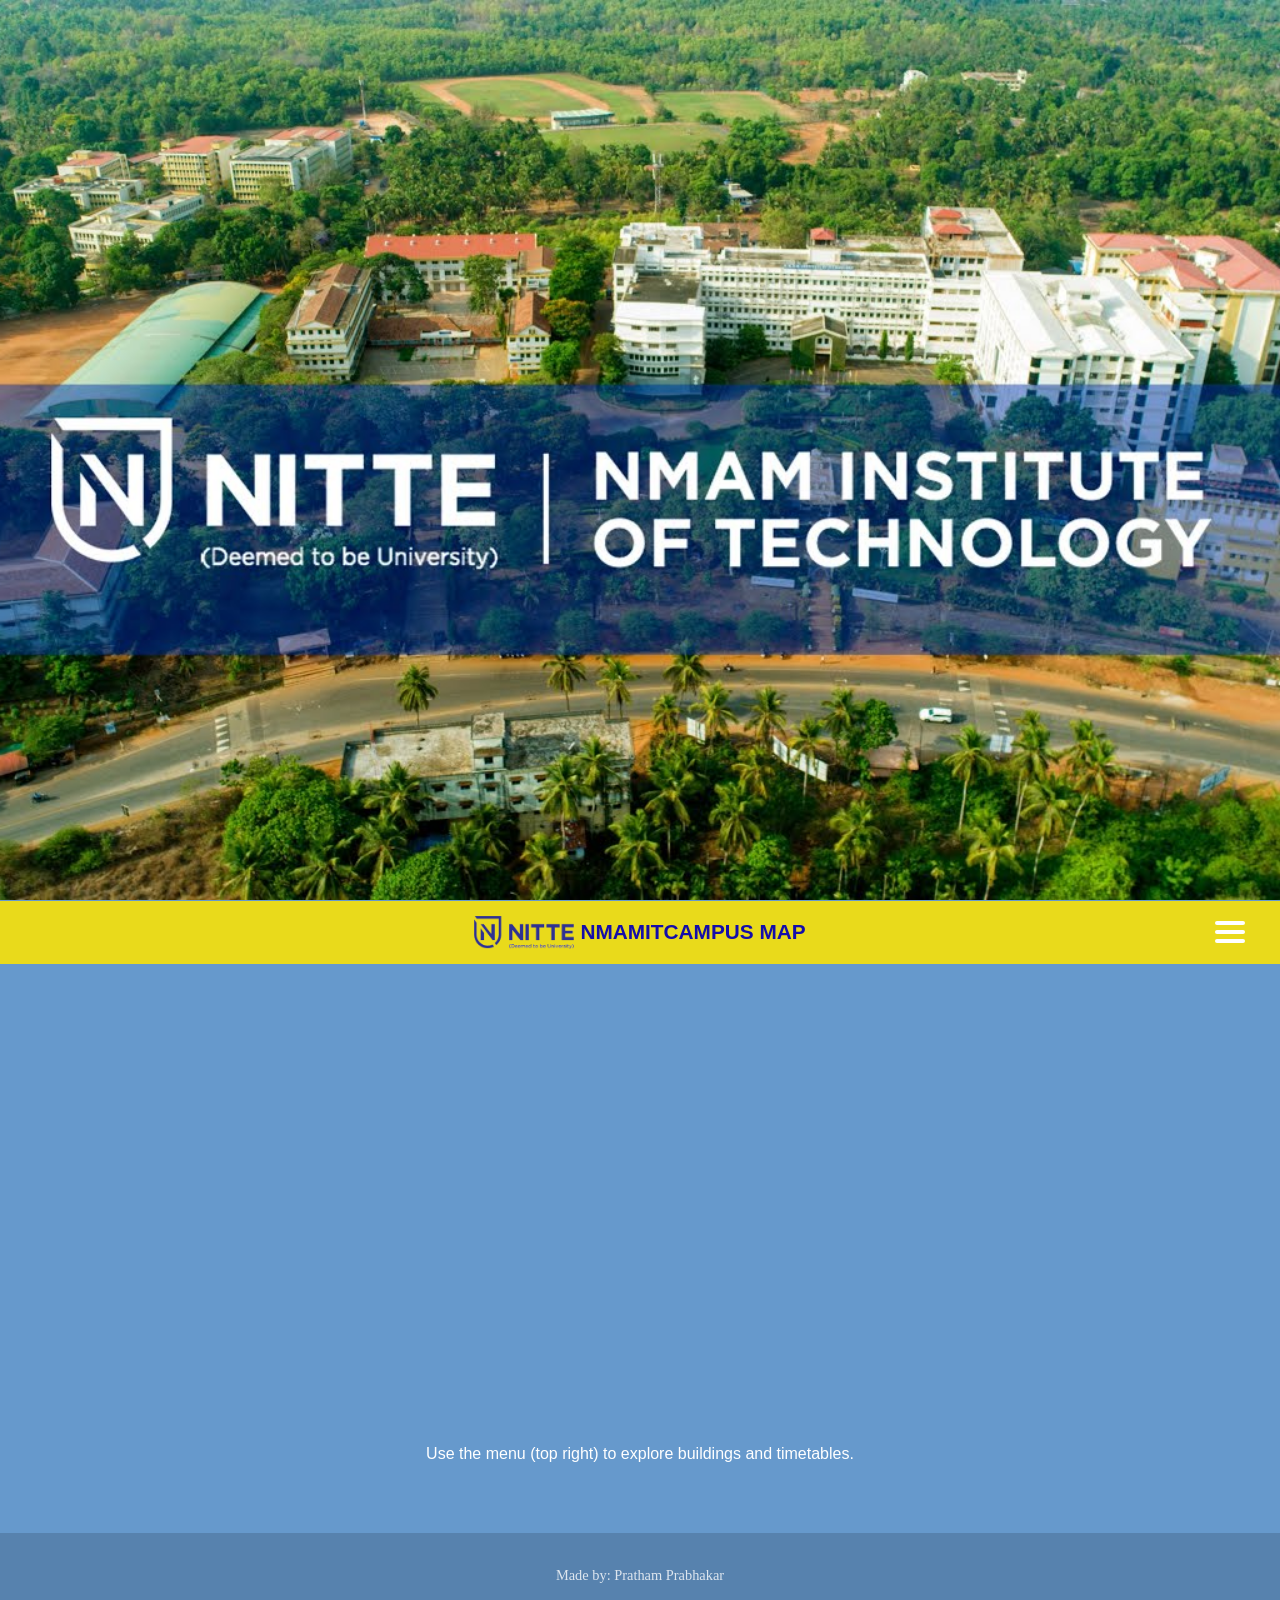
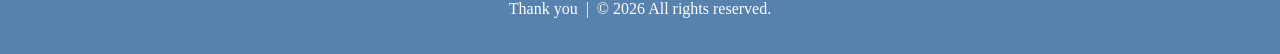
<file: index.html>
<!DOCTYPE html>

<html lang="en">
<head>
  <meta charset="UTF-8">
  <meta name="viewport" content="width=device-width, initial-scale=1.0">
  <meta name="description" content="Interactive map and guide for Nitte NMAMIT campus - Nitte, Karkala">
  <meta name="author" content="Pratham Prabhakar">

  <title>NMAMIT Campus Map</title>

  <link rel="icon" type="image/png" href="/assets/images/nitte_logo.png">

  <link rel="stylesheet" href="/css/styles.css">

  <style>
    /* Hero section — full screen banner */
  .hero {
    height: 100vh;
    display: flex;
    align-items: center;
    justify-content: center;
    text-align: center;
    color: white;
    padding: 20px;

    background-image: url('/assets/images/nitte_campus.png');
    background-size: cover;
    background-position: center;
    background-repeat: no-repeat;
  }

  .site-header__title {
    font-size: 1.3rem;
    font-weight: bold;
  }

  .map-container {
    margin: 20px auto;
    max-width: 95%;
  }

  .content-section {
    margin: 10px auto;
    max-width: 95%;
  }

  /* Visually hidden utility — hide from screen, not from readers */
  .visually-hidden {
    position: absolute;
    width: 1px;
    height: 1px;
    padding: 0;
    margin: -1px;
    overflow: hidden;
    clip: rect(0, 0, 0, 0);
    white-space: nowrap;
    border: 0;
  }
  </style>
</head>

<body>

  <!-- Hero section -->
  <section class="hero" aria-label="Campus hero banner">
  </section>

  <div id="header-sentinel" style="height: 1px;"></div>

  <!-- Site Header / Navbar -->
  <header class="site-header" id="site-header" role="banner">
    <a href="/index.html">
      <img src="/assets/images/nitte_logo.png" alt="Nitte University logo — go to homepage" width="100" height="55">
    </a>

    &nbsp; <!-- Small space between logo and title -->

    <span class="site-header__title">NMAMITCAMPUS MAP</span>

    <button class="nav-toggle" id="nav-toggle" onclick="openSidebar()" aria-label="Open navigation menu" aria-controls="sidebar" aria-expanded="false">
      <span class="nav-toggle__bar"></span>
      <span class="nav-toggle__bar"></span>
      <span class="nav-toggle__bar"></span>
    </button>
  </header>

  <!-- Sidebar Navigation Drawer -->
  <nav id="sidebar" class="sidebar" aria-label="Site navigation" aria-hidden="true">
    <button class="sidebar__close-btn" onclick="closeSidebar()" aria-label="Close navigation menu">
      &times;
    </button>
  </nav>

  <main id="main-content">

    <!-- Embedded Google Map -->
    <section class="map-section" aria-labelledby="map-heading">
      <h2 id="map-heading" class="visually-hidden">Campus Map</h2>
      
      <div class="map-container">
        <iframe src="https://www.google.com/maps/d/embed?mid=1Vg3Ah2Ry1FOxmjwWr3oZIX8ipI-WNU4&ehbc=2E312F&noprof=1"
          title="Nitte campus location on Google Maps" loading="lazy" allowfullscreen
          style="width: 100%; height: 45vh; border: none; border-radius: 10px;"></iframe>
      </div>
    </section>

    <!-- Content hint -->
    <div class="content-hint" style="text-align: center; color: white; padding: 16px;">
      <p>Use the menu (top right) to explore buildings and timetables.</p>
    </div>

    <!-- Content iframe: loads pages from the sidebar nav -->
    <section class="content-section" aria-label="Page content">
      <iframe id="content-frame" class="content-frame" src="" title="Page content" aria-live="polite"></iframe>
    </section>
  </main>

  <!-- Footer -->
  <footer class="site-footer" role="contentinfo">
    <p id="footer-credits" class="site-footer__credits">
      <!-- Filled by buildFooterCredits() in main.js -->
    </p>
    <p>Thank you &nbsp;|&nbsp; &copy; 2026 All rights reserved.</p>
  </footer>

  <script src="/js/data.js"></script>
  <script src="/js/main.js"></script>

</body>
</html>
</file>
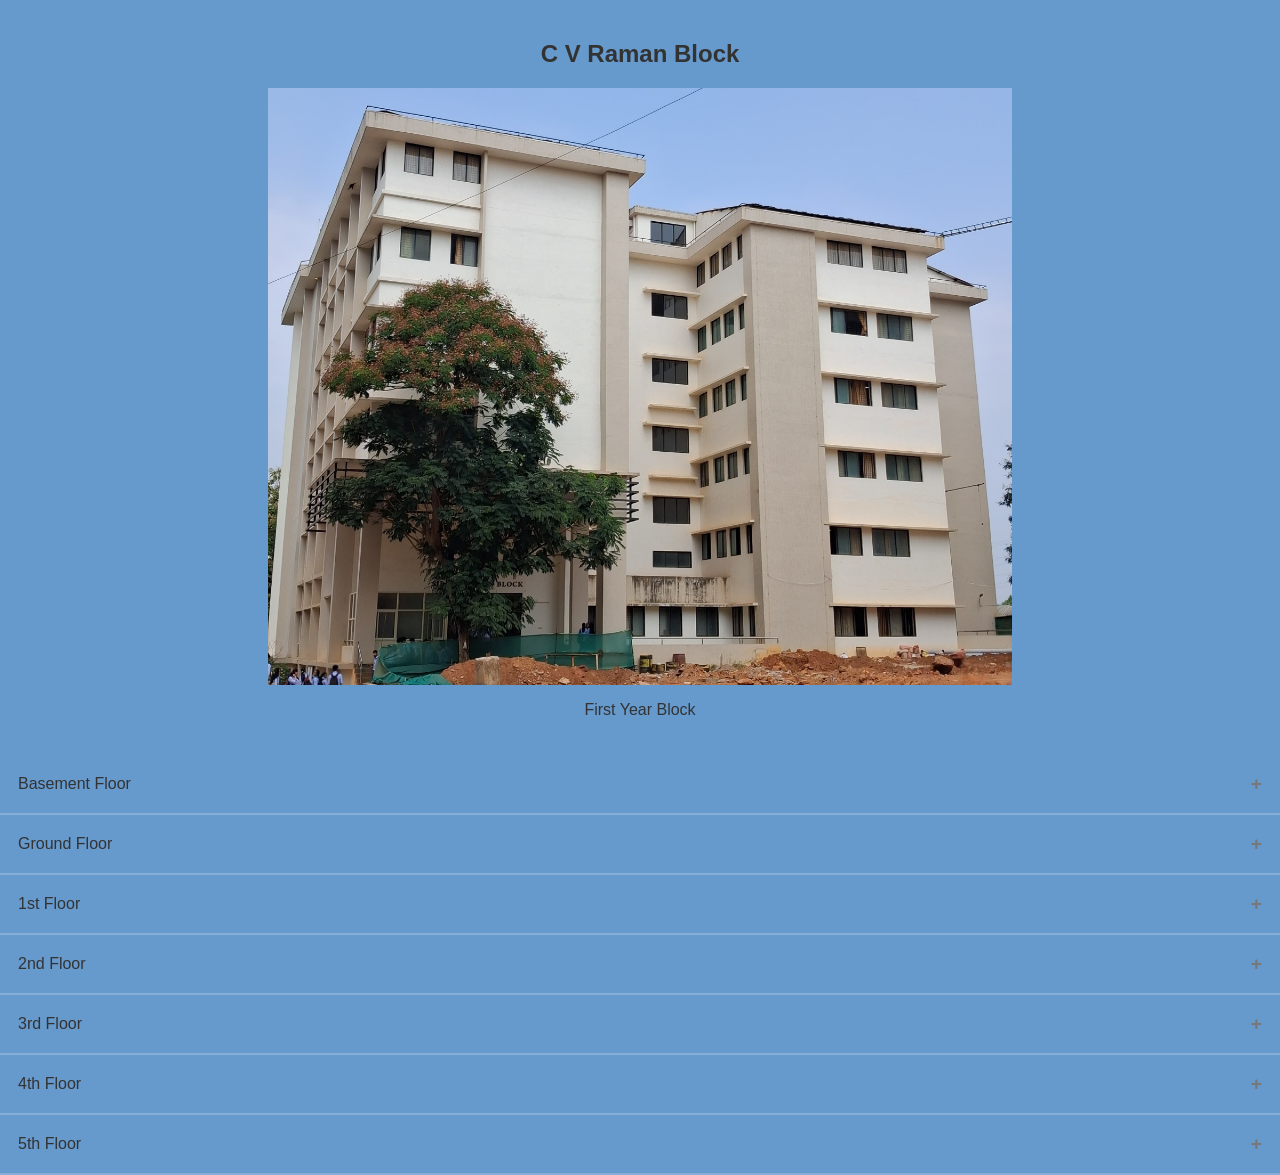
<file: pages/cvraman.html>
<!DOCTYPE html>

<html lang="en">
<head>
  <meta charset="UTF-8">
  <meta name="viewport" content="width=device-width, initial-scale=1.0">
  <meta name="description" content="Floor plans and layout of CV Raman Block — First Year building at NMAMIT Nitte">
  <meta name="author" content="Pratham Prabhakar">

  <title>C V Raman Block — NMAMIT Campus</title>

  <link rel="icon" type="image/png" href="/assets/images/nitte_logo.png">

  <link rel="stylesheet" href="/css/styles.css">
</head>

<body>
  <main>
    <!-- Block overview -->
    <section style="text-align: center; padding: 20px;">
      <h1>C V Raman Block</h1>
      <img
        src="/assets/images/cvr_block.png"
        alt="Exterior photo of CV Raman Block at NMAMIT Nitte campus"
        style="max-width: 60%; margin: 0 auto;"
        loading="lazy"
      >
      <p>First Year Block</p>
    </section>

    <!-- Accordion: floors generated from CVR_FLOORS in data.js -->
    <section aria-label="CV Raman Block floor plans">
      <div id="accordion-container">
      </div>
    </section>
  </main>

  <script src="/js/data.js"></script>
  <script src="/js/main.js"></script>

</body>
</html>
</file>
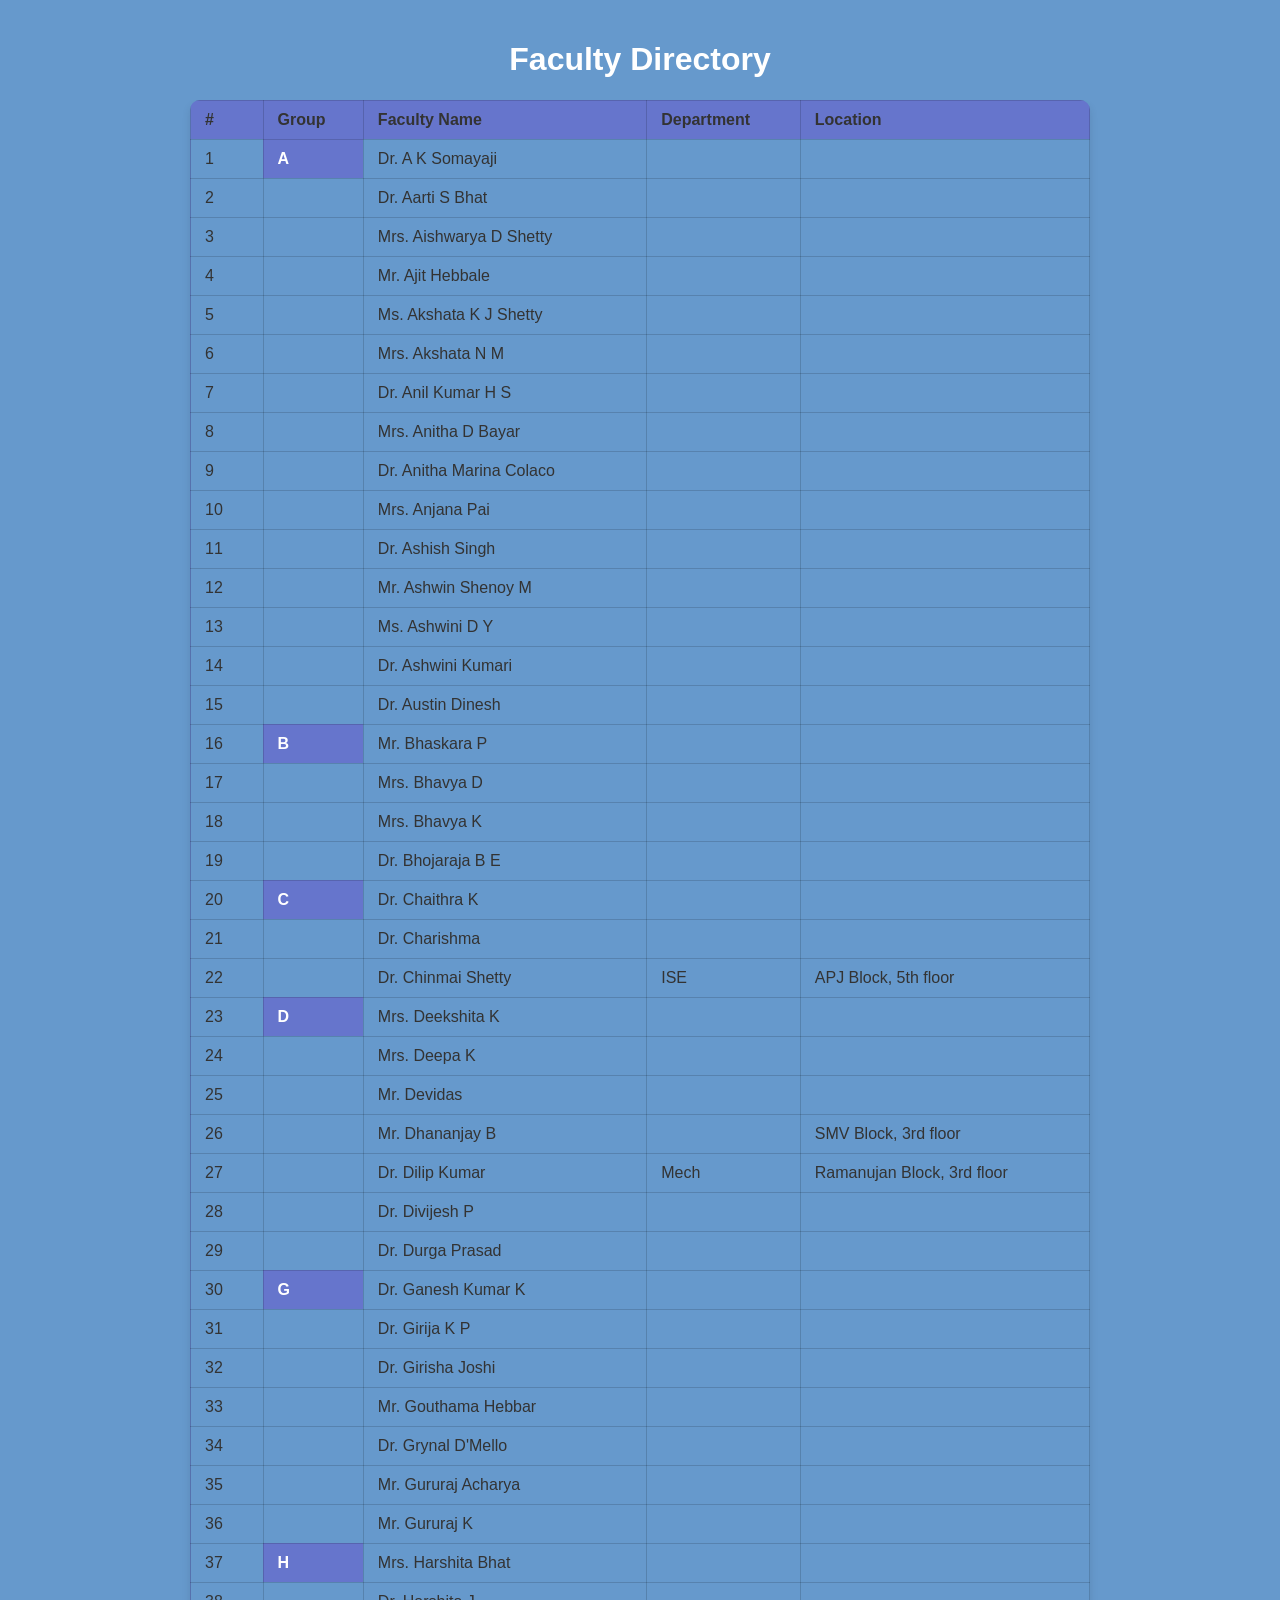
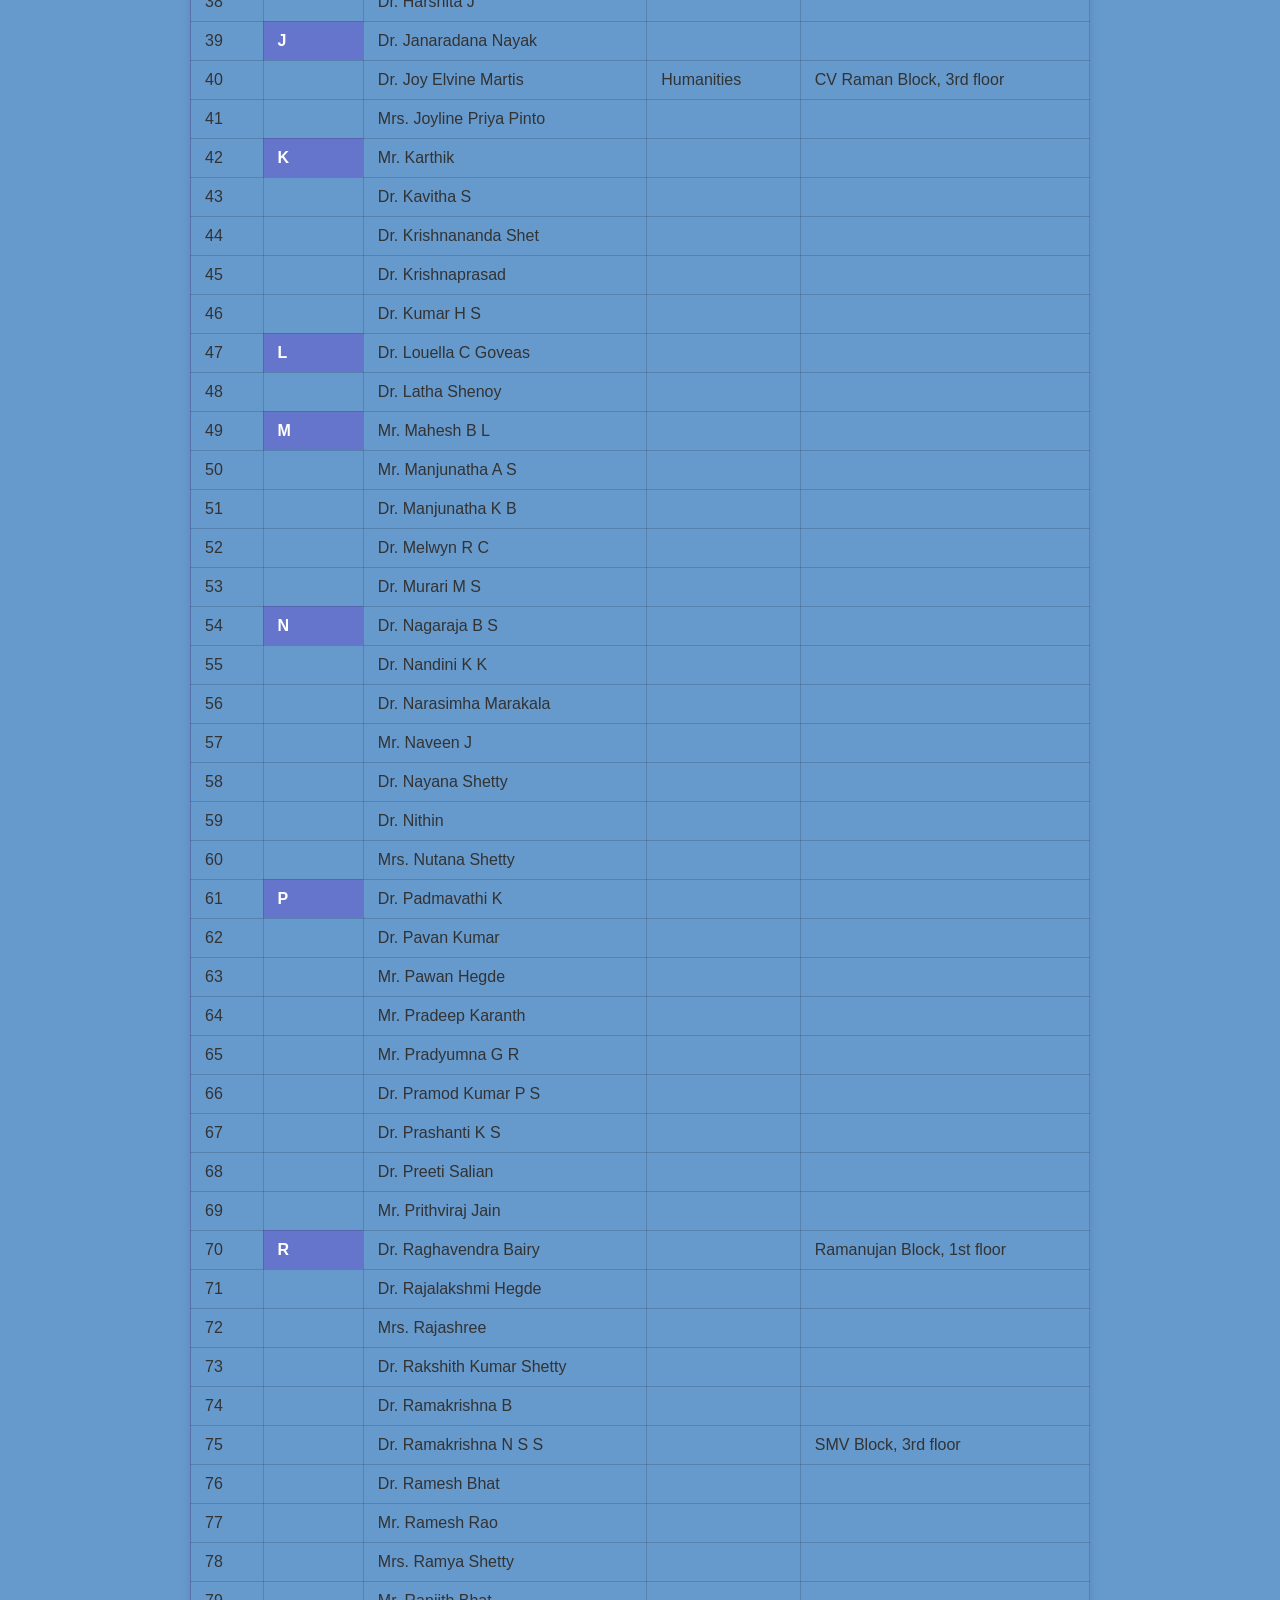
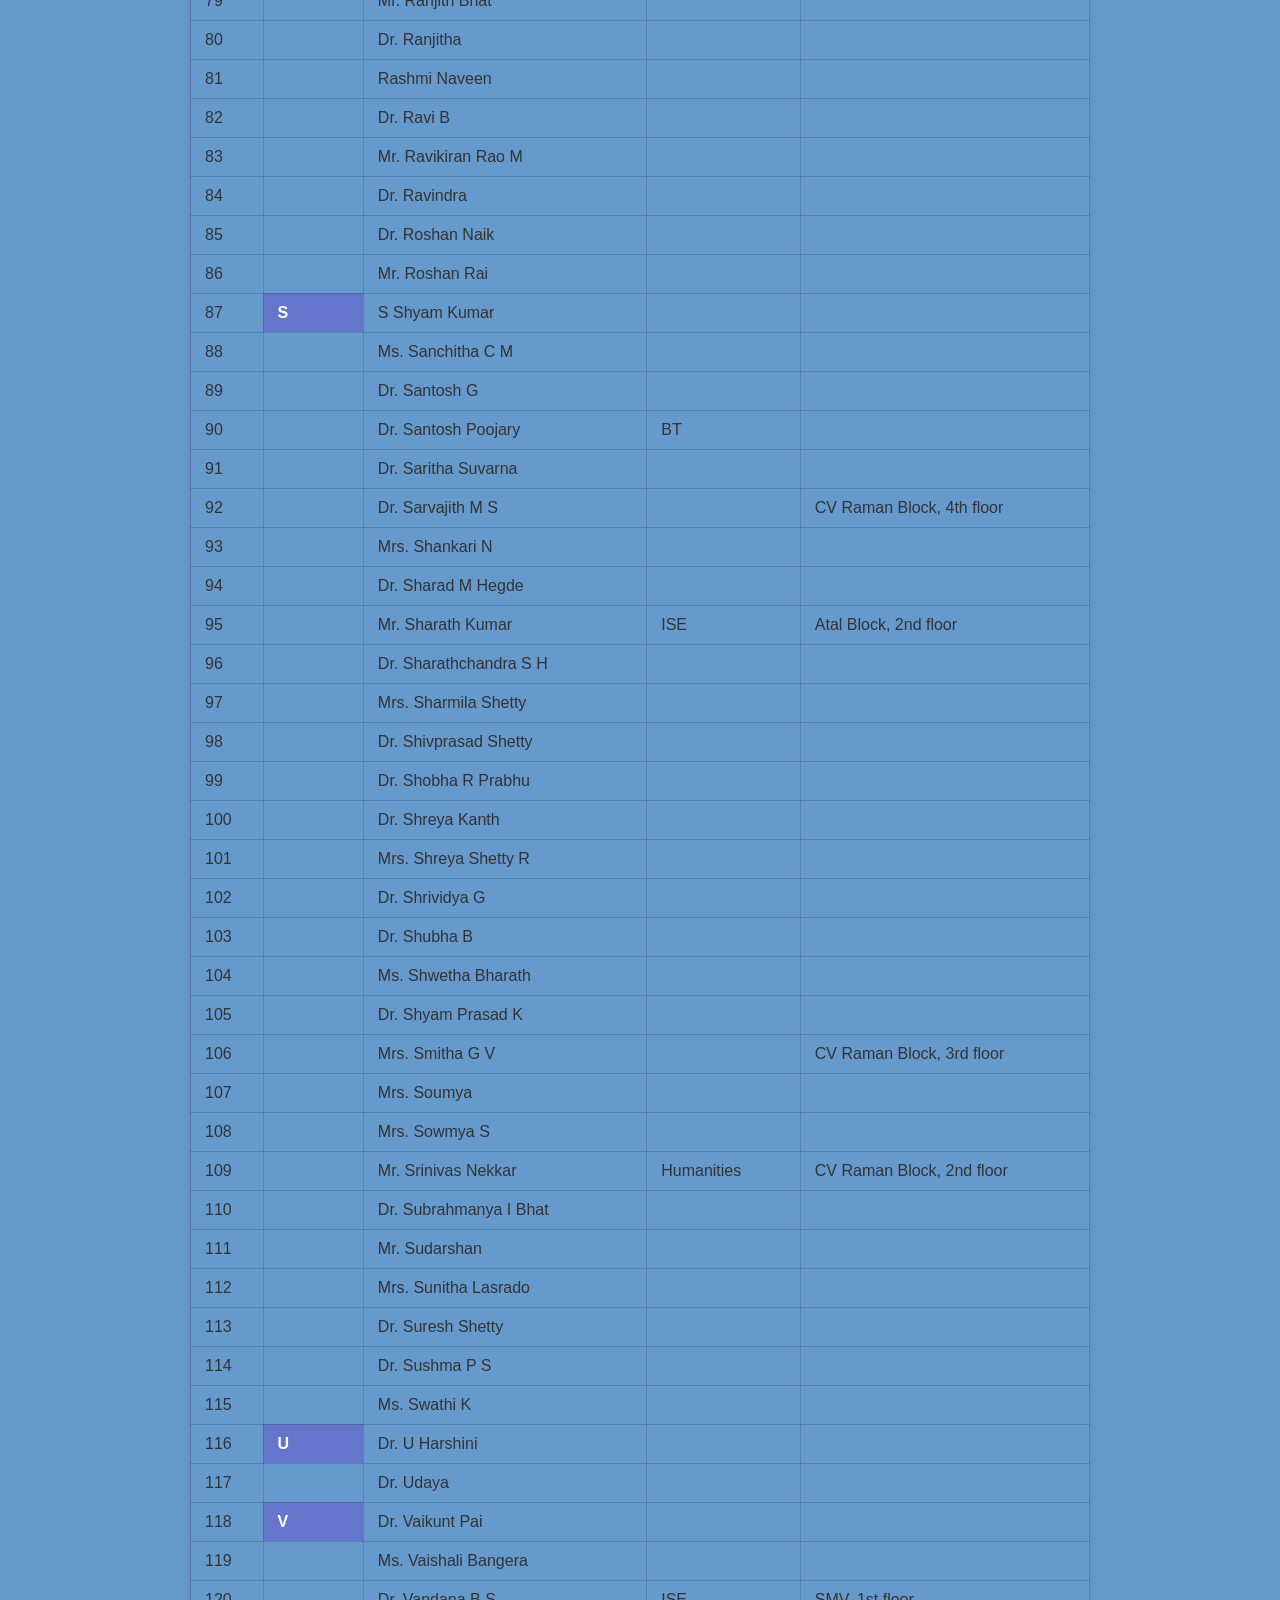
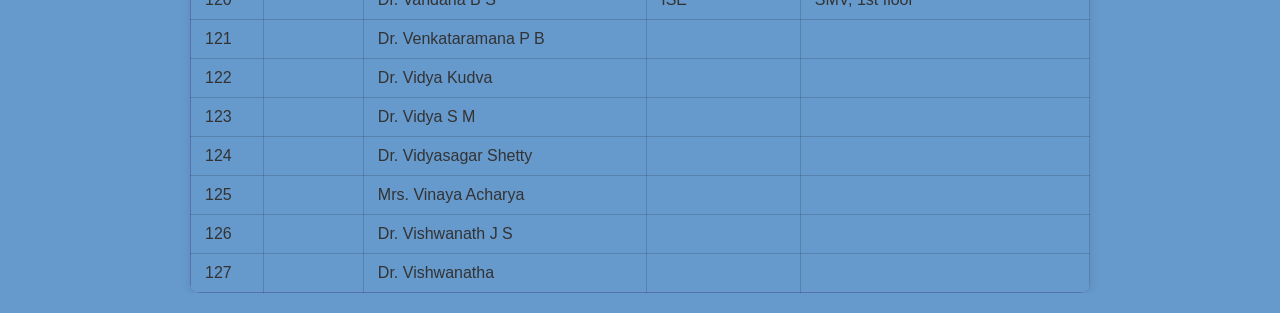
<file: pages/teachers.html>
<!DOCTYPE html>

<html lang="en">
<head>
  <meta charset="UTF-8">
  <meta name="viewport" content="width=device-width, initial-scale=1.0">
  <meta name="description" content="Directory of faculty at NMAMIT Nitte — names, departments, and locations">
  <meta name="author" content="Pratham Prabhakar">

  <title>Faculty Directory — NMAMIT Campus</title>

  <link rel="icon" type="image/png" href="/assets/images/nitte_logo.png">
  <link rel="stylesheet" href="/css/styles.css">
</head>

<body style="padding: 20px;">
  <main>
    <h1 style="text-align: center; color: white;">Faculty Directory</h1>

    <div style="overflow-x: auto;">
      <table class="teachers-table" aria-label="Faculty directory with names, departments and room locations">
        <thead>
          <tr>
            <th scope="col">#</th>
            <!--
              WHY scope="col": Tells screen readers this header
              applies to the entire column below it.
              This is a WCAG 1.3.1 requirement for data tables.
            -->
            <th scope="col">Group</th>
            <th scope="col">Faculty Name</th>
            <th scope="col">Department</th>
            <th scope="col">Location</th>
          </tr>
        </thead>

        <tbody id="teachers-table-body">
        </tbody>
      </table>
    </div>
  </main>

  <script src="/js/data.js"></script>
  <script src="/js/main.js"></script>

</body>
</html>
</file>
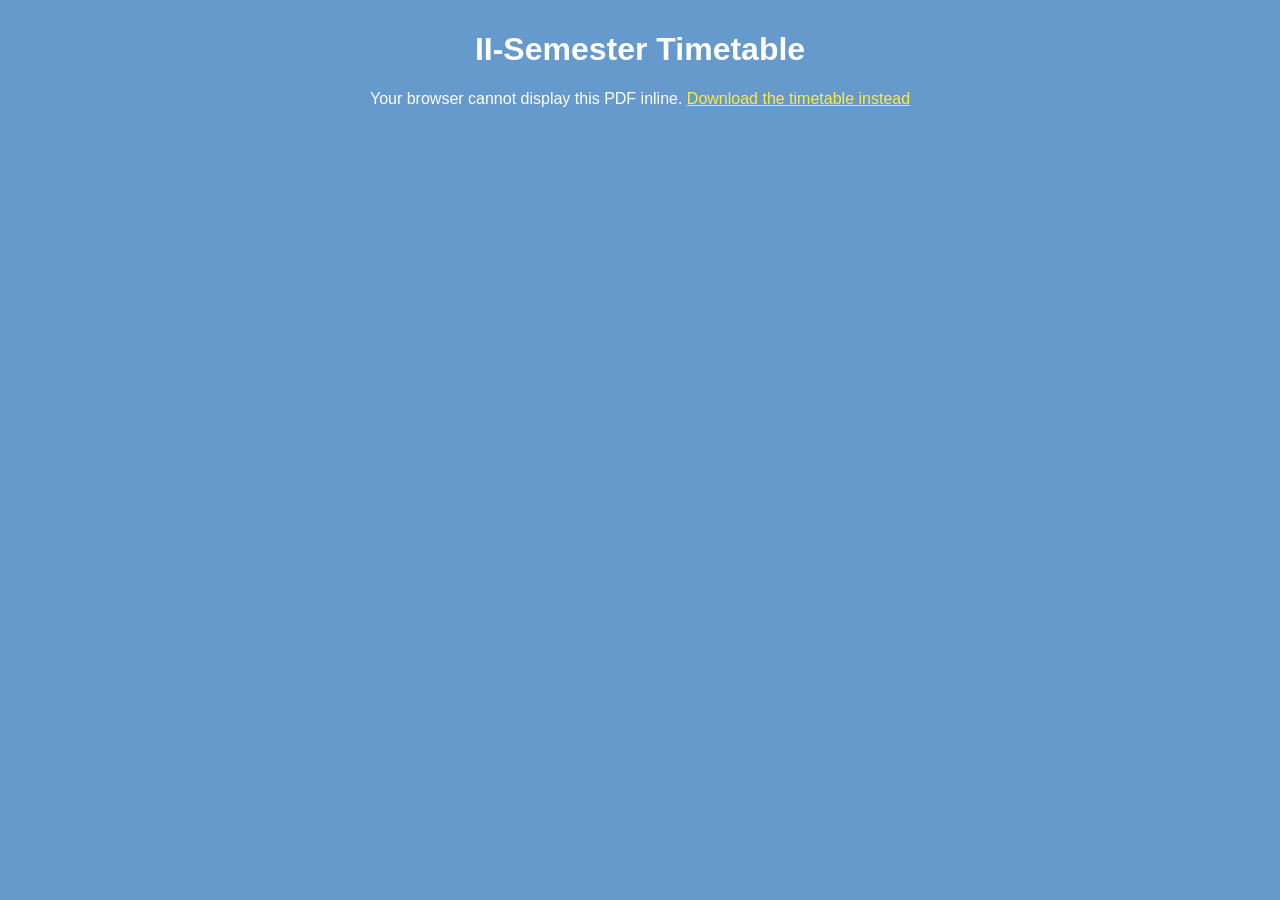
<file: pages/timetable.html>
<!DOCTYPE html>

<html lang="en">
<head>
  <meta charset="UTF-8">
  <meta name="viewport" content="width=device-width, initial-scale=1.0">
  <meta name="description" content="II semester class-wise timetable for NMAMIT Nitte first year students">
  <meta name="author" content="Pratham Prabhakar">

  <title>II-Sem Timetable — NMAMIT Campus</title>

  <link rel="icon" type="image/png" href="/assets/images/nitte_logo.png">
  <link rel="stylesheet" href="/css/styles.css">
</head>

<body>

  <main style="padding: 10px;">
    <h1 style="color: white; text-align: center;">II-Semester Timetable</h1>

    <object
      data="/assets/timetable.pdf"
      type="application/pdf"
      style="width: 100%; height: 85vh; border: none; border-radius: 10px;"
      aria-label="II Semester timetable PDF"
    >
      <p style="color: white; text-align: center;">
        Your browser cannot display this PDF inline.
        <a href="/assets/timetable.pdf" download style="color: #ffeb3b;">
          Download the timetable instead
        </a>
      </p>
    </object>
  </main>

</body>
</html>
</file>
<file: css/styles.css>
/* ============================================================
   ROOT VARIABLES
   ============================================================ */
:root {
  --color-bg: #6699cc;
  --color-bg-dark: #6675cc;
  --color-bg-panel: #6685cc;
  --color-header-bg: #f2df10f0;
  --color-header-text: #0600b3f0;
  --color-sidebar-bg: #111;
  --color-sidebar-link: #818181;
  --color-sidebar-hover: #f1f1f1;
  --color-text: #333;
  --color-white: #ffffff;
  --color-shadow: rgba(0, 0, 0, 0.1);
  --font-main: "Candara", "Trebuchet MS", sans-serif;
  --border-radius: 10px;
}


/* ============================================================
   RESET & BASE
   Normalize browser defaults so the site looks the same
   everywhere
   ============================================================ */
*,
*::before,
*::after {
  box-sizing: border-box;
}

html {
  scroll-behavior: smooth;
}

body {
  margin: 0;
  font-family: var(--font-main);
  background-color: var(--color-bg);
  color: var(--color-text);
}

img {
  max-width: 100%;
  height: auto;
  display: block;
}


/* ============================================================
   HEADER / NAV
   ============================================================ */
.site-header {
  padding: 15px;
  background: var(--color-header-bg);
  color: var(--color-header-text);
  text-align: center;
  font-size: 22px;
  font-weight: bold;
  display: flex;
  justify-content: center;
  align-items: center;
  position: relative;
  z-index: 100;
}

.site-header a {
  color: var(--color-white);
  text-decoration: none;
  font-size: 16px;
}

.site-header--sticky {
  position: fixed;
  top: 0;
  left: 0;
  width: 100%;
  box-shadow: 0 4px 8px var(--color-shadow);
}

/* When header is sticky, push the content down so it's not
   hidden behind the fixed header */
.site-header--sticky+* {
  padding-top: 80px;
}


/* ============================================================
   SIDEBAR / NAV DRAWER
   ============================================================ */
.sidebar {
  width: 0;
  position: fixed;
  z-index: 200;
  height: 100%;
  top: 0;
  right: 0;
  background-color: var(--color-sidebar-bg);
  overflow-x: hidden;
  transition: width 0.3s ease;
  padding-top: 60px;
}

.sidebar.is-open {
  width: 250px;
}

.sidebar a {
  padding: 12px 12px 12px 32px;
  text-decoration: none;
  font-size: 1.4rem;
  color: var(--color-sidebar-link);
  display: block;
  transition: color 0.3s;
}

.sidebar a:hover,
.sidebar a:focus {
  color: var(--color-sidebar-hover);
}

.sidebar__close-btn {
  position: absolute;
  top: 5px;
  right: 15px;
  font-size: 2rem;
  background: none;
  border: none;
  color: var(--color-sidebar-link);
  cursor: pointer;
  transition: color 0.3s;
}

.sidebar__close-btn:hover,
.sidebar__close-btn:focus {
  color: var(--color-sidebar-hover);
}


/* ============================================================
   HAMBURGER MENU BUTTON
   ============================================================ */
.nav-toggle {
  cursor: pointer;
  background: none;
  padding: 10px 15px;
  border: none;
  border-radius: 4px;
  position: absolute;
  right: 20px;
  display: flex;
  flex-direction: column;
  gap: 5px;
}

.nav-toggle__bar {
  width: 30px;
  height: 4px;
  background-color: var(--color-white);
  border-radius: 2px;
  display: block;
  transition: background-color 0.3s;
}

.nav-toggle:hover .nav-toggle__bar,
.nav-toggle:focus .nav-toggle__bar {
  background-color: #ddd;
}


/* ============================================================
   IFRAME (content embed)
   ============================================================ */
.content-frame {
  border: none;
  border-radius: var(--border-radius);
  box-shadow: 0 4px 8px var(--color-shadow);
  width: 100%;
  height: 0;
  overflow: hidden;
  transition: height 0.4s ease;
}

.content-frame.is-active {
  height: 80vh;
}


/* ============================================================
   ACCORDION (used on cvraman.html)
   ============================================================ */
.accordion-btn {
  background-color: var(--color-bg);
  color: var(--color-text);
  cursor: pointer;
  padding: 18px;
  width: 100%;
  border: none;
  border-bottom: 2px solid rgba(255, 255, 255, 0.2);
  text-align: left;
  font-size: 1rem;
  font-family: var(--font-main);
  transition: background-color 0.3s;
  display: flex;
  justify-content: space-between;
  align-items: center;
}

.accordion-btn:hover,
.accordion-btn.is-active {
  background-color: var(--color-bg-dark);
}

.accordion-btn::after {
  content: '+';
  font-weight: bold;
  font-size: 1.2rem;
  color: #777;
  flex-shrink: 0;
}

.accordion-btn.is-active::after {
  content: '−';
}

.accordion-panel {
  background-color: var(--color-bg-panel);
  overflow: hidden;
  max-height: 0;
  transition: max-height 0.3s ease-out, padding 0.3s ease;
  padding: 0 18px;
}

.accordion-panel.is-open {
  max-height: 80vh; /* never taller than 80% of the screen */
  overflow-y: auto; /* scroll inside the panel if content is taller */
  padding: 18px;
}

.accordion-panel img {
  margin: 0 auto;
  max-width: 100%;
  max-height: 70vh; /* image itself won't exceed 70% of screen height */
  width: auto; /* let width scale naturally from height constraint */
  object-fit: contain; /* never crop or stretch — show the whole image */
}


/* ============================================================
   TEACHERS TABLE
   ============================================================ */
.teachers-table {
  width: 100%;
  max-width: 900px;
  margin: 0 auto;
  border-collapse: collapse;
  background-color: var(--color-bg-panel);
  box-shadow: 0 4px 8px var(--color-shadow);
  border-radius: var(--border-radius);
  overflow: hidden;
}

.teachers-table th,
.teachers-table td {
  border: 1px solid rgba(0, 0, 0, 0.15);
  padding: 10px 14px;
  text-align: left;
}

.teachers-table th {
  background-color: var(--color-bg-dark);
  font-size: 1rem;
  font-weight: 600;
}

.teachers-table td {
  background-color: var(--color-bg);
}

.teachers-table tr:hover td {
  background-color: #5a80c0;
  transition: background-color 0.2s;
}

/* Letter group separator cells */
.teachers-table .letter-group {
  background-color: var(--color-bg-dark);
  font-weight: bold;
  color: var(--color-white);
}


/* ============================================================
   FOOTER
   ============================================================ */
.site-footer {
  padding: 20px;
  text-align: center;
  font-family: "Georgia", serif;
  color: var(--color-white);
  background-color: rgba(0, 0, 0, 0.15);
}

.site-footer__credits {
  font-size: 0.9rem;
  opacity: 0.8;
  overflow: hidden;
  white-space: nowrap;
  text-overflow: ellipsis;
}


/* ============================================================
   MOBILE RESPONSIVE — MEDIA QUERIES
   ============================================================ */

/* Tablets (768px and below) */
@media (max-width: 768px) {
  .teachers-table {
    display: block;
    overflow-x: auto;
  }

  .accordion-panel img {
    width: 90% !important;
  }

  .site-header {
    font-size: 16px;
  }

  .site-header img {
    width: 70px;
    height: auto;
  }
}

/* Phones (480px and below) */
@media (max-width: 480px) {
  .nav-toggle {
    right: 10px;
  }

  .sidebar.is-open {
    width: 100%;
}

  .content-frame.is-active {
    height: 90vh;
  }
}
</file>
